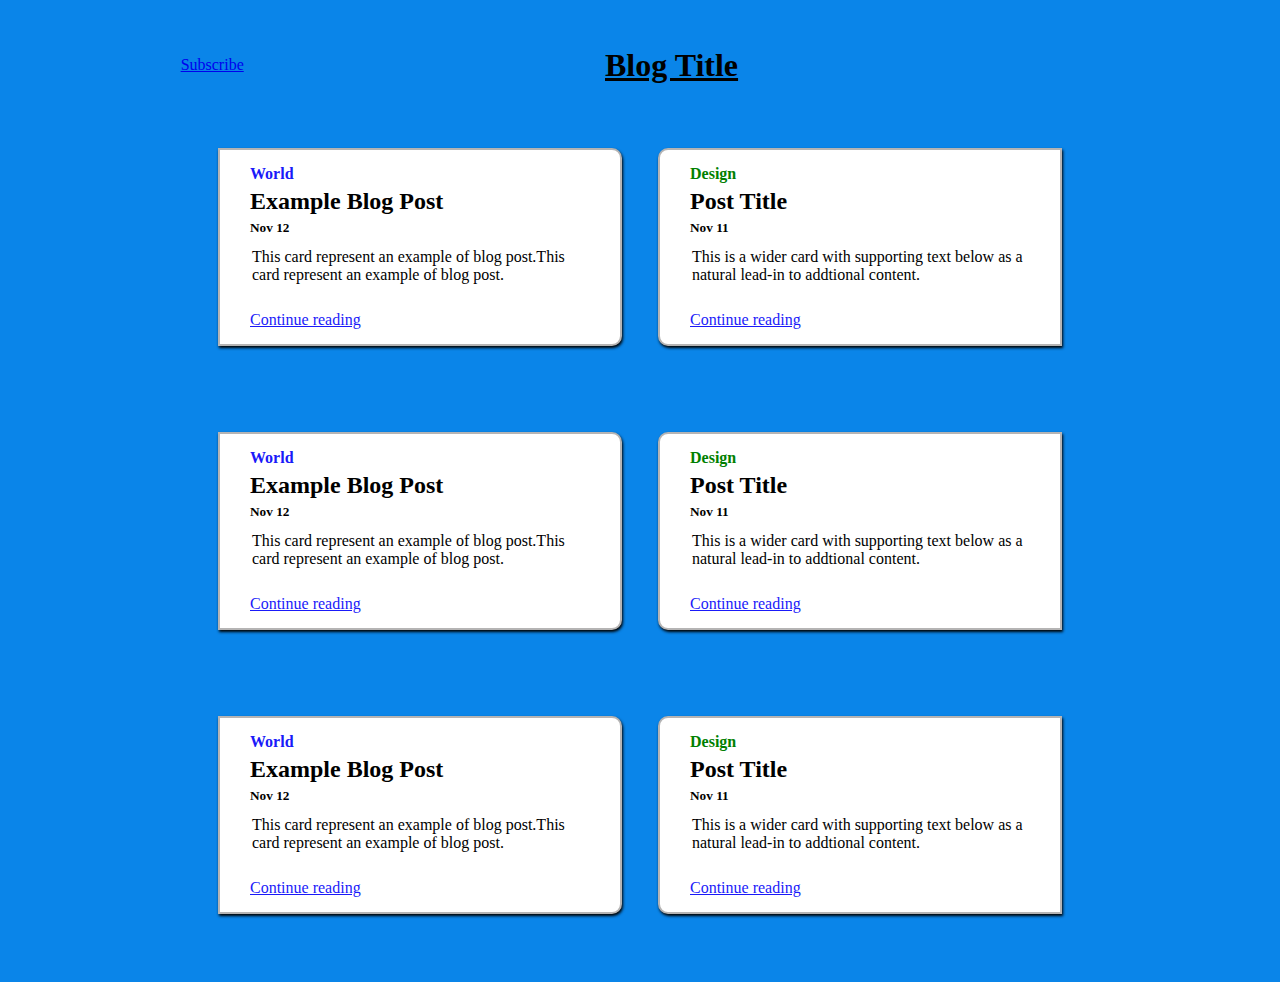
<file: index.html>
<!DOCTYPE html>
<html lang="en">
  <head>
    <meta charset="UTF-8" />
    <meta http-equiv="X-UA-Compatible" content="IE=edge" />
    <meta name="viewport" content="width=device-width, initial-scale=1.0" />
    <title>Document</title>
    <!-- <link rel="stylesheet" href="blog.css" /> -->
    <link rel="stylesheet" href="style.css" />
  </head>
  <body>
    <header>
      <p><a href="blogPage.html">Subscribe</a></p>
      <h1>Blog Title</h1>
      <p><i class="fa fa-search" aria-hidden="true"></i></p>
    </header>

    <section class="container">
      <div class="row">
        <div class="blog left">
          <h4 class="category">World</h4>
          <h2 class="blogHeading">Example Blog Post</h2>
          <h5 class="date">Nov 12</h5>
          <p>
            This card represent an example of blog post.This card represent an
            example of blog post.
          </p>
          <a href="blogPage.html">Continue reading</a>
        </div>
        <div class="blog right">
          <h4 class="category">Design</h4>
          <h2 class="blogHeading">Post Title</h2>
          <h5 class="date">Nov 11</h5>
          <p>
            This is a wider card with supporting text below as a natural lead-in
            to addtional content.
          </p>
          <a href="blogPage.html">Continue reading</a>
        </div>
      </div>

      <div class="row">
        <div class="blog left">
          <h4 class="category">World</h4>
          <h2 class="blogHeading">Example Blog Post</h2>
          <h5 class="date">Nov 12</h5>
          <p>
            This card represent an example of blog post.This card represent an
            example of blog post.
          </p>
          <a href="blogPage.html">Continue reading</a>
        </div>
        <div class="blog right">
          <h4 class="category">Design</h4>
          <h2 class="blogHeading">Post Title</h2>
          <h5 class="date">Nov 11</h5>
          <p>
            This is a wider card with supporting text below as a natural lead-in
            to addtional content.
          </p>
          <a href="blogPage.html">Continue reading</a>
        </div>
      </div>
      <div class="row">
        <div class="blog left">
          <h4 class="category">World</h4>
          <h2 class="blogHeading">Example Blog Post</h2>
          <h5 class="date">Nov 12</h5>
          <p>
            This card represent an example of blog post.This card represent an
            example of blog post.
          </p>
          <a href="blogPage.html">Continue reading</a>
        </div>
        <div class="blog right">
          <h4 class="category">Design</h4>
          <h2 class="blogHeading">Post Title</h2>
          <h5 class="date">Nov 11</h5>
          <p>
            This is a wider card with supporting text below as a natural lead-in
            to addtional content.
          </p>
          <a href="blogPage.html">Continue reading</a>
        </div>
      </div>
    </section>
  </body>
</html>
</file>
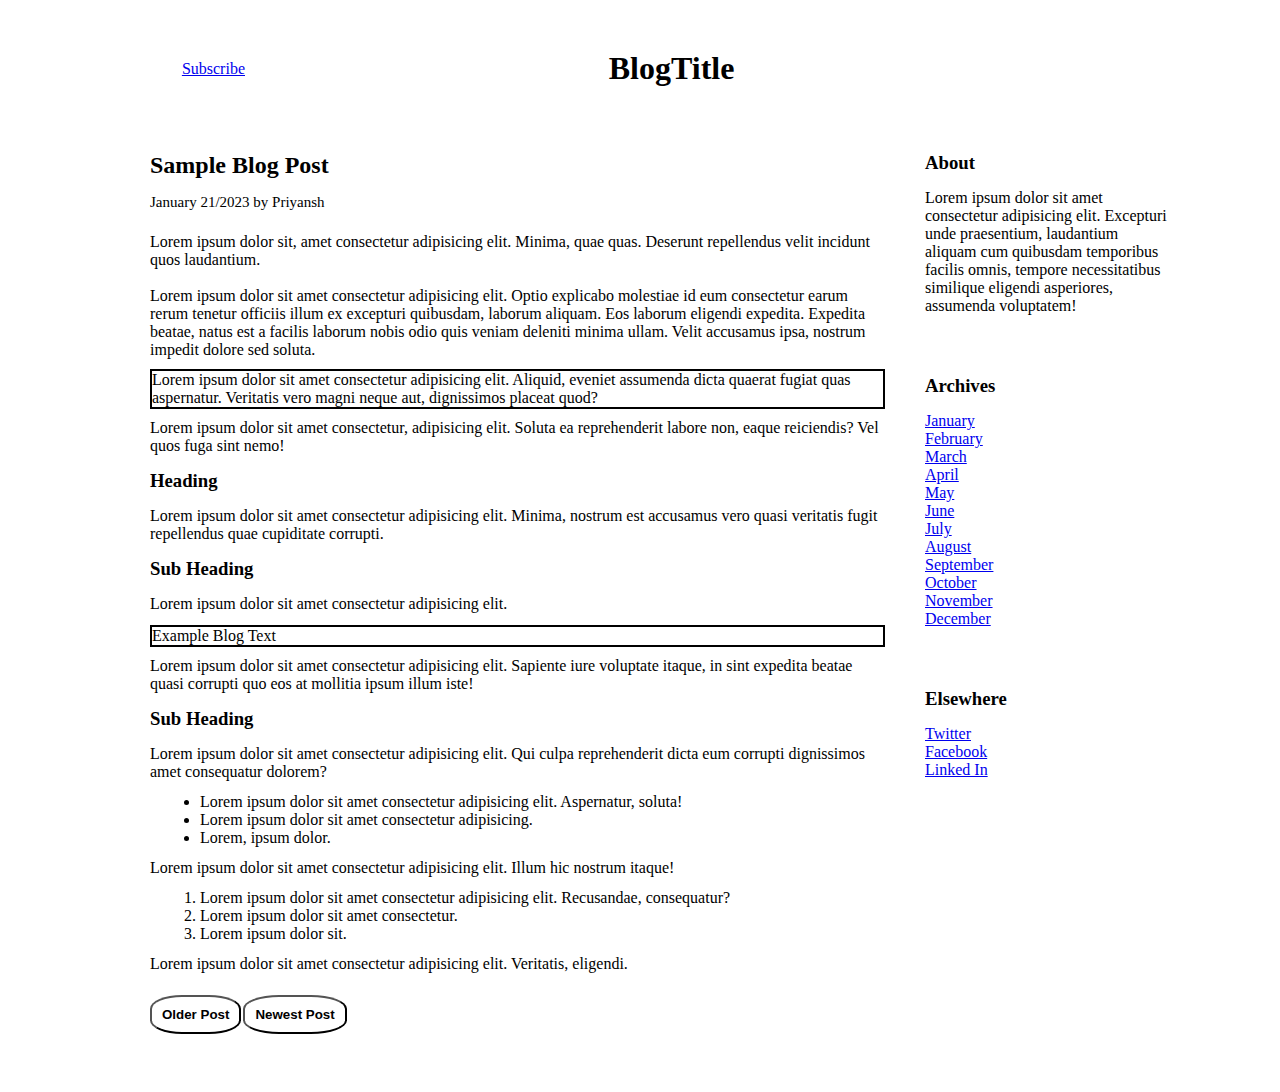
<file: blogPage.html>
<!DOCTYPE html>
<html lang="en">
  <head>
    <meta charset="UTF-8" />
    <meta http-equiv="X-UA-Compatible" content="IE=edge" />
    <meta name="viewport" content="width=device-width, initial-scale=1.0" />
    <title>Blog Title</title>
    <link rel="stylesheet" href="blog.css" />
  </head>
  <body>
    <header>
      <p><a href="blogPage.html">Subscribe</a></p>
      <h1>BlogTitle</h1>
      <p class="search"><i class="fa fa-search" aria-hidden="true"></i></p>
    </header>

    <section>
      <div class="content">
        <h2>Sample Blog Post</h2>
        <p class="date">January 21/2023 by Priyansh</p>
        <br class="text" />
        <p>
          Lorem ipsum dolor sit, amet consectetur adipisicing elit. Minima, quae
          quas. Deserunt repellendus velit incidunt quos laudantium.<br />
          <br />
        </p>

        Lorem ipsum dolor sit amet consectetur adipisicing elit. Optio explicabo
        molestiae id eum consectetur earum rerum tenetur officiis illum ex
        excepturi quibusdam, laborum aliquam. Eos laborum eligendi expedita.
        Expedita beatae, natus est a facilis laborum nobis odio quis veniam
        deleniti minima ullam. Velit accusamus ipsa, nostrum impedit dolore sed
        soluta.

        <div class="borderText">
          <p class="text">
            Lorem ipsum dolor sit amet consectetur adipisicing elit. Aliquid,
            eveniet assumenda dicta quaerat fugiat quas aspernatur. Veritatis
            vero magni neque aut, dignissimos placeat quod?
          </p>
        </div>

        Lorem ipsum dolor sit amet consectetur, adipisicing elit. Soluta ea
        reprehenderit labore non, eaque reiciendis? Vel quos fuga sint nemo!

        <h3>Heading</h3>
        <p class="text">
          Lorem ipsum dolor sit amet consectetur adipisicing elit. Minima,
          nostrum est accusamus vero quasi veritatis fugit repellendus quae
          cupiditate corrupti.
        </p>

        <h3>Sub Heading</h3>
        <p class="text">
          Lorem ipsum dolor sit amet consectetur adipisicing elit.
        </p>
        <div class="borderText">
          <p class="text">Example Blog Text</p>
        </div>
        <p>
          Lorem ipsum dolor sit amet consectetur adipisicing elit. Sapiente iure
          voluptate itaque, in sint expedita beatae quasi corrupti quo eos at
          mollitia ipsum illum iste!
        </p>
        <h3>Sub Heading</h3>
        <p class="text">
          Lorem ipsum dolor sit amet consectetur adipisicing elit. Qui culpa
          reprehenderit dicta eum corrupti dignissimos amet consequatur dolorem?
        </p>
        <ul>
          <li>
            Lorem ipsum dolor sit amet consectetur adipisicing elit. Aspernatur,
            soluta!
          </li>
          <li>Lorem ipsum dolor sit amet consectetur adipisicing.</li>
          <li>Lorem, ipsum dolor.</li>
        </ul>

        <p class="text">
          Lorem ipsum dolor sit amet consectetur adipisicing elit. Illum hic
          nostrum itaque!
        </p>

        <ol>
          <li>
            Lorem ipsum dolor sit amet consectetur adipisicing elit. Recusandae,
            consequatur?
          </li>
          <li>Lorem ipsum dolor sit amet consectetur.</li>
          <li>Lorem ipsum dolor sit.</li>
        </ol>

        <p class="text">
          Lorem ipsum dolor sit amet consectetur adipisicing elit. Veritatis,
          eligendi.
        </p>

        <div class="button">
          <button>Older Post</button>
          <button>Newest Post</button>
        </div>
      </div>

      <aside>
        <div class="about">
          <h3>About</h3>
          <p class="text">
            Lorem ipsum dolor sit amet consectetur adipisicing elit. Excepturi
            unde praesentium, laudantium aliquam cum quibusdam temporibus
            facilis omnis, tempore necessitatibus similique eligendi asperiores,
            assumenda voluptatem!
          </p>
        </div>

        <div class="archives">
          <h3>Archives</h3>
          <a href="#">January</a>
          <a href="#">February</a>
          <a href="#">March</a>
          <a href="#">April</a>
          <a href="#">May</a>
          <a href="#">June</a>
          <a href="#">July</a>
          <a href="#">August</a>
          <a href="#">September</a>
          <a href="#">October</a>
          <a href="#">November</a>
          <a href="#">December</a>
        </div>

        <div class="Socials">
          <h3>Elsewhere</h3>
          <a href="#">Twitter</a>
          <a href="#">Facebook</a>
          <a href="#">Linked In</a>
        </div>
      </aside>
    </section>
  </body>
</html>
</file>
<file: blog.css>
* {
  padding: 0;
  margin: 0;
  box-sizing: border-box;
}

header {
  margin-top: 50px;
  align-items: center;
  display: flex;
  justify-content: space-around;
}

section {
  display: grid;
  margin-top: 50px;
  grid-template-columns: 75% 25%;
  margin: 50px 150px;
  gap: 40px;
}

section h2,
h3 {
  margin: 15px 0;
}

section .date {
  font-size: 15px;
  margin: 0 0 4px 0;
}

.text {
  margin: 12px 0;
}

.borderText p {
  border: 2px solid black;
  margin: 10px 0;
  /* padding: 5px 0; */
}

section ul,
ol {
  margin-left: 50px;
}

section .button button {
  border-radius: 35%;
  margin: 10px -2px 8px 0px;
  padding: 10px 10px;
  font-weight: 600;
  background: transparent;
  transition: background-color 0.5s;
  cursor: pointer;
}

section button:hover {
  background-color: black;
  color: white;
}

section aside .archives {
  margin: 60px 0;
}

section aside a {
  display: block;
}
</file>
<file: style.css>
* {
  padding: 0;
  margin: 0;
  box-sizing: border-box;
}

body {
  background-color: rgb(10, 133, 233);
}

header {
  margin-top: 50px;
  align-items: center;
  display: flex;
  justify-content: space-around;
}
header h1 {
  text-decoration: underline;
  font-weight: 600;
  line-height: 30px;
}

header p {
  font-size: 16px;
}
header p a {
  cursor: pointer;
}

.container {
  margin: 50px 200px;
  gap: 50px;
  display: flex;
  flex-direction: column;
}

.row {
  display: flex;
  justify-content: space-between;
}

.left,
.right {
  width: 50%;
}

.blog {
  border: 2px solid rgb(181, 180, 180);
  padding: 15px 30px;
  background-color: white;
  color: black;
  margin: 18px;
  box-shadow: 1px 2px 3px;
}

.left {
  border-radius: 0 10px 10px 0;
}

.right {
  border-radius: 10px 0 0 10px;
}

.blog h2 {
  margin: 5px 0;
}

.left h4 {
  color: rgb(26, 26, 249);
}

.blog a {
  color: rgb(26, 26, 249);
}

.right h4 {
  color: green;
}

.blog a:hover {
  transform: scale(1.1);
  border-bottom: 2px solid black;
}

.blog p {
  margin: 12px 2px;
  margin-bottom: 27px;
}
</file>
